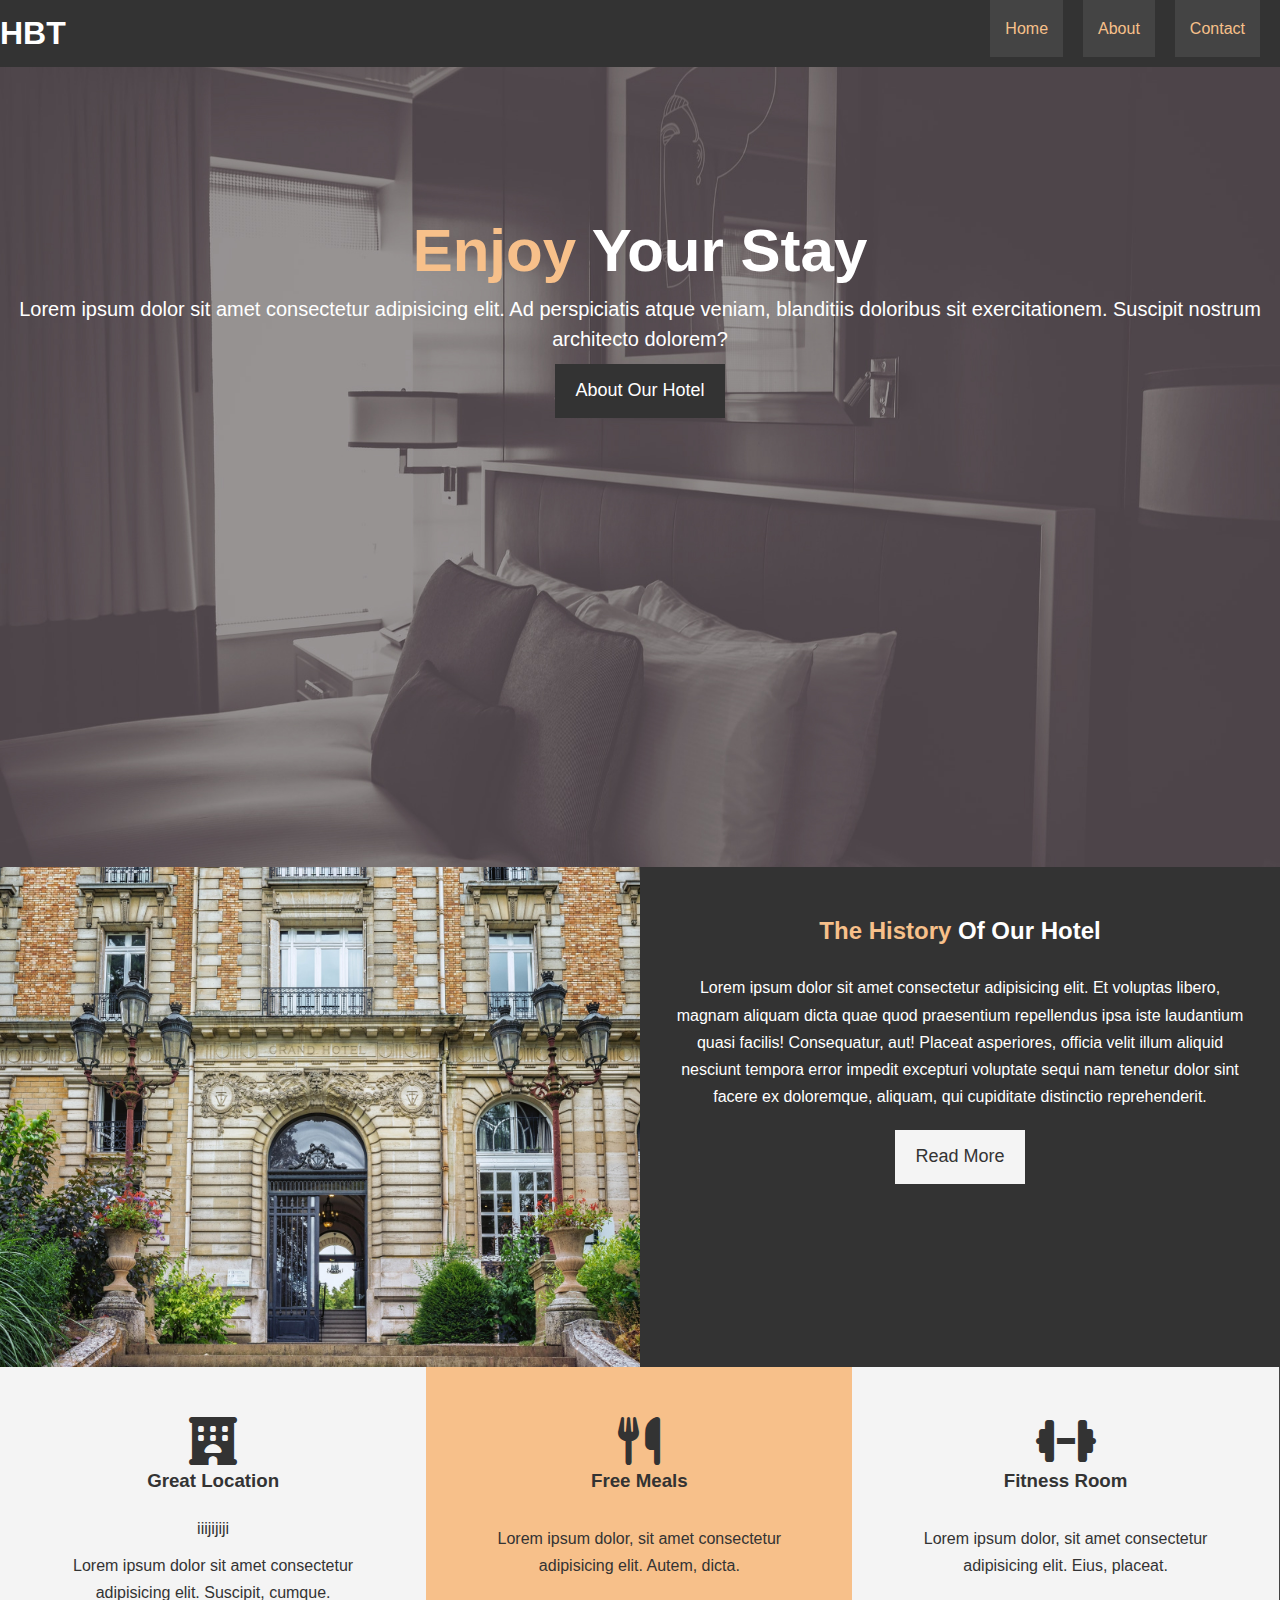
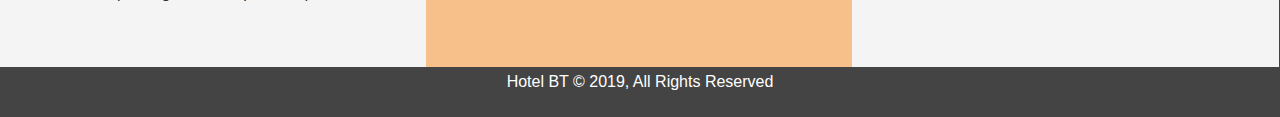
<file: index.html>
<!DOCTYPE html>
<html lang="en">
<head>
    <meta charset="UTF-8">
    <meta http-equiv="X-UA-Compatible" content="IE=edge">
    <meta name="viewport" content="width=device-width, initial-scale=1.0">
    <link rel="stylesheet" href="/style.css">
    <link rel="stylesheet" href="https://cdnjs.cloudflare.com/ajax/libs/font-awesome/6.1.1/css/all.min.css">
    <title>HOTEL BT |WEBSITE</title>
</head>
<body>
    <nav id="navbar">
        <div class="container">
            <h1 class="logo">HBT</h1>
            <ul>
                <li><a href="/index.html">Home</a></li>
                <li><a href="/about.html">About</a></li>
                <li><a href="#">Contact</a></li>
            </ul>


        </div>
    </nav>
    <section id="showcase">
        <div class="container">
            <div class="showcase-content">
                <h1 class="text-primary">Enjoy <span>Your Stay</span></h1>
                <p class="lead">Lorem ipsum dolor sit amet consectetur adipisicing elit. Ad perspiciatis atque veniam, blanditiis doloribus sit exercitationem. Suscipit nostrum architecto dolorem?</p>
                <a href="#" class="btn">About Our Hotel</a>
            </div>
        </div>
    </section>
    <section id="home-info">
        <div class="info-img">

        </div>
        <div class="info-content">
<h2 ><span class="text-primary">The History</span> Of Our Hotel</h2>
<p>Lorem ipsum dolor sit amet consectetur adipisicing elit. Et voluptas libero, magnam aliquam dicta quae quod praesentium repellendus ipsa iste laudantium quasi facilis! Consequatur, aut! Placeat asperiores, officia velit illum aliquid nesciunt tempora error impedit excepturi voluptate sequi nam tenetur dolor sint facere ex doloremque, aliquam, qui cupiditate distinctio reprehenderit.</p>
<a href="#" class="btn">Read More</a>
        </div>
    </section>
    <section id="features">
        <div class="box bg-light">
            <i class="fa-solid fa-hotel fa-3x"></i>
            <h3>Great Location</h3>
            iiijijiji
            <p>Lorem ipsum dolor sit amet consectetur adipisicing elit. Suscipit, cumque.</p>

        </div>
        <div class="box bg-orange">
            <i class="fa-solid fa-utensils fa-3x"></i>
            <h3>Free Meals</h3>
            <p>Lorem ipsum dolor, sit amet consectetur adipisicing elit. Autem, dicta.</p>
        </div>
        <div class="box bg-light">
            <i class="fa-solid fa-dumbbell fa-3x"></i>
            <h3>Fitness Room</h3>
            <p>Lorem ipsum dolor, sit amet consectetur adipisicing elit. Eius, placeat.</p>
        </div>
    </section>
    <footer id="main-footer">
        <p>Hotel BT &copy; 2019, All Rights Reserved </p>
    </footer>
</body>
</html>
</file>
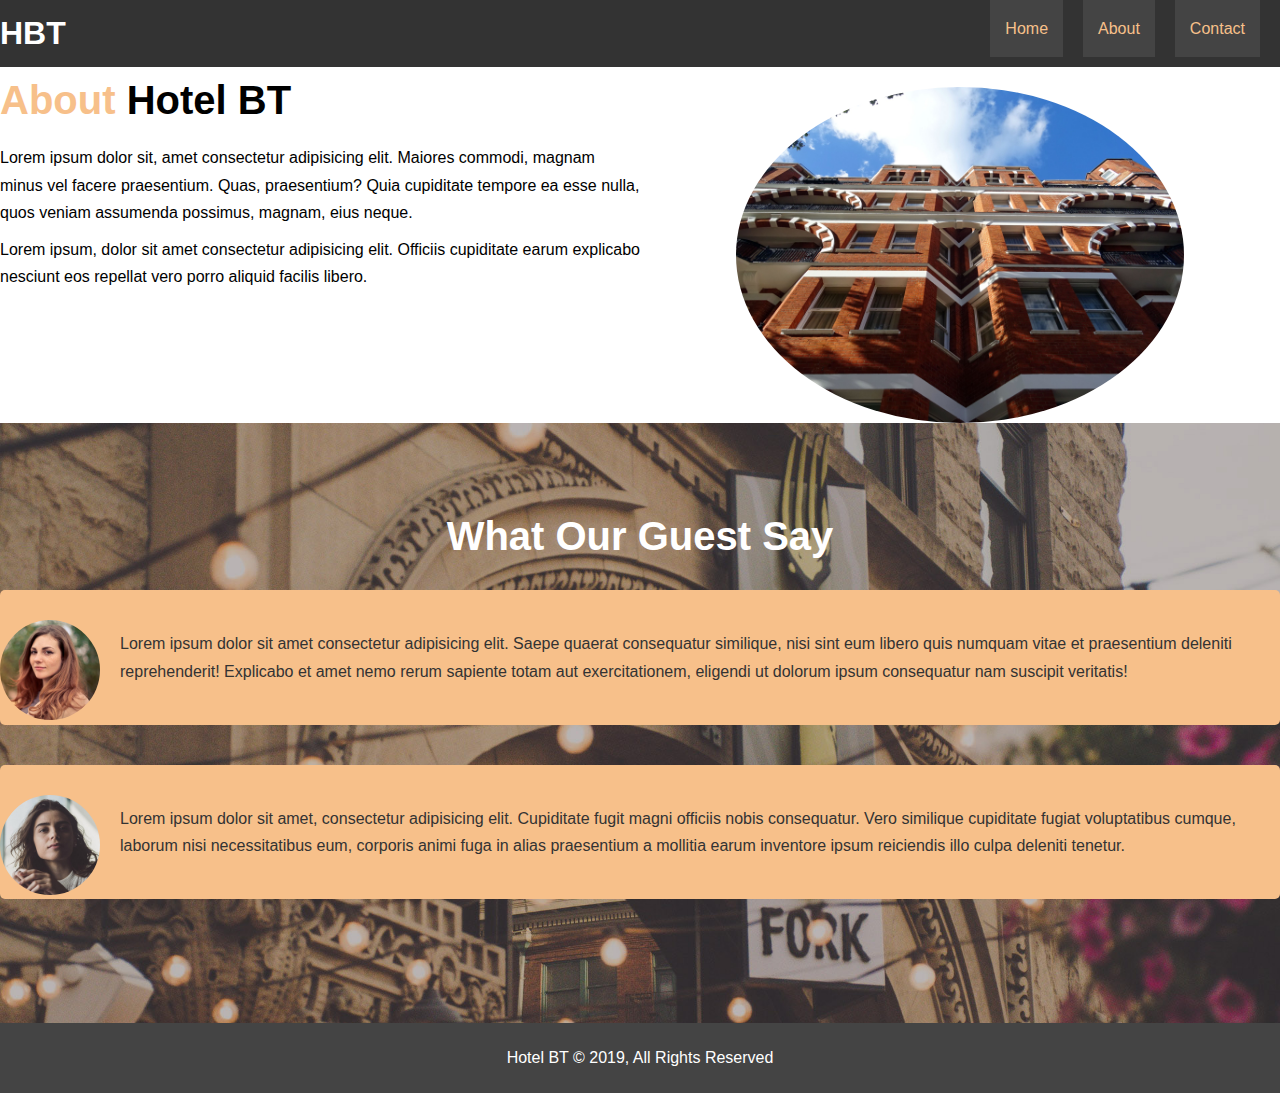
<file: about.html>
<!DOCTYPE html>
<html lang="en">

<head>
    <meta charset="UTF-8">
    <meta http-equiv="X-UA-Compatible" content="IE=edge">
    <meta name="viewport" content="width=device-width, initial-scale=1.0">
    <title>HOTEL BT |WEBSITE</title>
    <link rel="stylesheet" href="/style.css">
</head>

<body>
    <nav id="navbar">
        <div class="container">
            <h1 class="logo">HBT</h1>
            <ul>
                <li><a href="/index.html">Home</a></li>
                <li><a href="/about.html">About</a></li>
                <li><a href="#">Contact</a></li>
            </ul>


        </div>
    </nav>
    
    <section id="about-info">
        <div class="container">
            <div class="info-left">
                <h1><span class="text-primary">About</span> Hotel BT</h1>
                <p>Lorem ipsum dolor sit, amet consectetur adipisicing elit. Maiores commodi, magnam minus vel facere
                    praesentium. Quas, praesentium? Quia cupiditate tempore ea esse nulla, quos veniam assumenda
                    possimus, magnam, eius neque.</p>
                <p>Lorem ipsum, dolor sit amet consectetur adipisicing elit. Officiis cupiditate earum explicabo
                    nesciunt eos repellat vero porro aliquid facilis libero.</p>
            </div>
            <div class="info-right">
                <img src="/images/photo-2.jpg" alt="">
            </div>
        </div>
    </section>
    <div class="clr"></div>
    <section id="testimonials">
        <div class="container">
            <h2>What Our Guest Say</h2>
            <div class="testimonial bg-orange">
                <img src="/images/person-1.jpg" alt="">
                <p>Lorem ipsum dolor sit amet consectetur adipisicing elit. Saepe quaerat consequatur similique, nisi
                    sint eum libero quis numquam vitae et praesentium deleniti reprehenderit! Explicabo et amet nemo
                    rerum sapiente totam aut exercitationem, eligendi ut dolorum ipsum consequatur nam suscipit
                    veritatis!</p>
            </div>
            <div class="testimonial bg-orange">
                <img src="/images/person-2.jpg" alt="">
                <p>Lorem ipsum dolor sit amet, consectetur adipisicing elit. Cupiditate fugit magni officiis nobis
                    consequatur. Vero similique cupiditate fugiat voluptatibus cumque, laborum nisi necessitatibus eum,
                    corporis animi fuga in alias praesentium a mollitia earum inventore ipsum reiciendis illo culpa
                    deleniti tenetur.</p>
            </div>
        </div>
    </section>
    <footer id="main-footer">
        <p>Hotel BT &copy; 2019, All Rights Reserved </p>
    </footer>
</body>

</html>
</file>
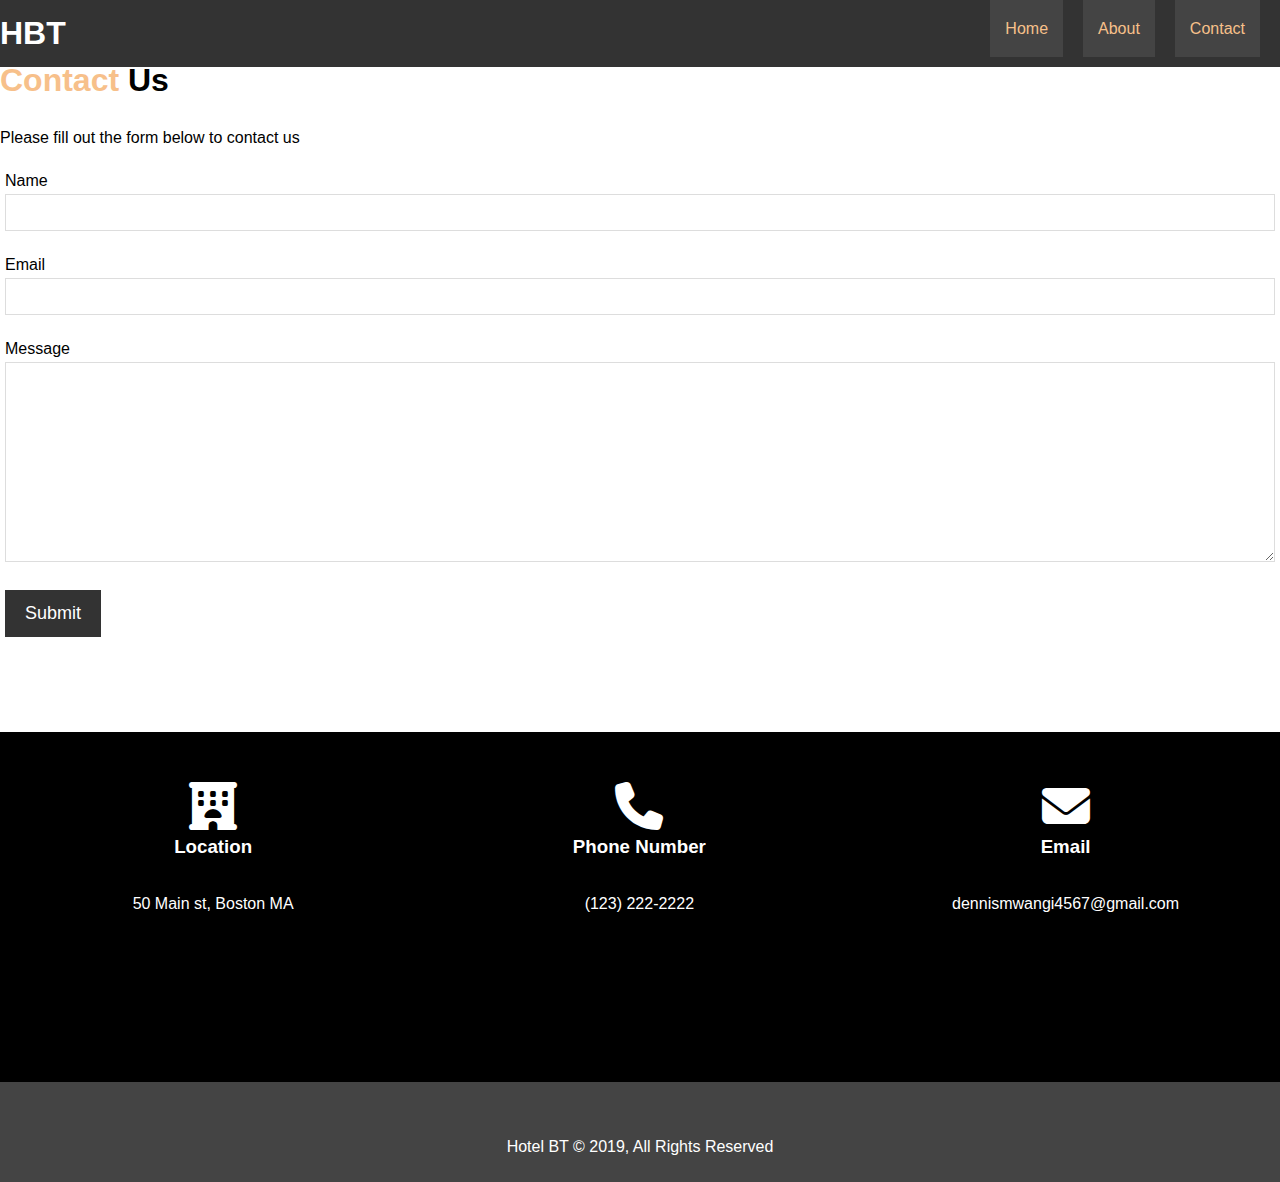
<file: contact.html>
<!DOCTYPE html>
<html lang="en">

<head>
    <meta charset="UTF-8">
    <meta http-equiv="X-UA-Compatible" content="IE=edge">
    <meta name="viewport" content="width=device-width, initial-scale=1.0">
    <link rel="stylesheet" href="/style.css">
    <link rel="stylesheet" href="https://cdnjs.cloudflare.com/ajax/libs/font-awesome/6.1.1/css/all.min.css">
    <title>Document</title>
</head>

<body>
    <nav id="navbar">
        <div class="container">
            <h1 class="logo">HBT</h1>
            <ul>
                <li><a href="/index.html">Home</a></li>
                <li><a href="/about.html">About</a></li>
                <li><a href="#">Contact</a></li>
            </ul>


        </div>
    </nav>
    <section id="contact-form">
        <div class="container">
            <h1> <span class="text-primary">Contact</span> Us</h1>
            <p>Please fill out the form below to contact us</p>
            <form action="#">
                <div class="form-group">
                    <label for="name"> Name</label>
                    <input type="text" id="name">
                </div>
                <div class="form-group"> <label for="email">Email</label>
                    <input type="text" id="email">
                </div>
                <div class="form-group">
                    <label for="message">Message</label>
                    <textarea id="message"></textarea>

                </div>
                <button class="btn" type="submit">Submit</button>
            </form>
        </div>
    </section>
    <section id="contact-info">
        <div class="container">
            <div class="box bx">
                <i class="fa-solid fa-hotel fa-3x"></i>
                <h3>Location</h3>
                <p>50 Main st, Boston MA</p>

            </div>
            <div class="box bx">
                <i class="fa-solid fa-phone fa-3x"></i>
                <h3>Phone Number</h3>
                <p>(123) 222-2222</p>
            </div>
            <div class="box bx">
                <i class="fa-solid fa-envelope fa-3x"></i>
                <h3>Email</h3>
                <p>dennismwangi4567@gmail.com</p>
            </div>
        </div>
    </section>
    <footer id="main-footer">
        <p>Hotel BT &copy; 2019, All Rights Reserved </p>
    </footer>

</body>

</html>
</file>
<file: style.css>
/* reset  default margin and padding*/
*{
    padding: 0;
    margin: 0;
    box-sizing: border-box;
}
html{
    font-family: 'Segoe UI', Tahoma, Geneva, Verdana, sans-serif;
    line-height: 1.7em;
}
a{
    text-decoration: none;
}
ul{
    list-style: none;
}
/* utilility classes */
.contanier{
    max-width: 1900px;
    margin: auto;
    overflow: hidden;
}
.lead{
    font-size: 20px;
}
p{
    margin: 10px 0;
}
h1,h2,h3{
    padding-bottom: 20px;
}
.btn{
    font-size: 18px;
    color: #fff;
    background-color: #333;
    padding: 13px 20px;
    border: none;
    cursor: pointer;
    display: inline-block;
}
.text-primary{
    color: #f7c08a;
}
.clr{
    clear: both;
}
.bg-light{
    background-color: #f4f4f4;
    color: #333;
}
.bg-orange{
    background-color: #f7c08a;
    color: #333;
}
/* navbar */
#navbar{
    background-color: #333;
    color: #fff;
    overflow: hidden;
}
#navbar a{
    color: #fff;
    margin-right: 20px;
}
#navbar h1{
    float: left;
    padding-top: 20px;
    padding-bottom: 20px;
}
#navbar ul{
    float: right;
}
#navbar ul li{
    float: left;
}
#navbar ul li a{
    color: #f7c08a;
    text-align: center;
    padding: 15px;
    display: block;
    background-color: #444;
}
/* showcase */
#showcase{
    background-image: url(/images/showcase.jpg);
    height: 800px;
    background-position: center;
    background-repeat: no-repeat;
    background-size: cover;
}
#showcase .showcase-content{
    color: white;
    text-align: center;
    padding-top: 170px;
}
#showcase .showcase-content h1{
    font-size: 60px;
    font-weight: 1.2em;
}
#showcase .showcase-content p{
    line-height: 1.5em;

}
#showcase .showcase-content h1 span{
    color: white;
}
/* home info */
#home-info{
    height: 500px;
}
#home-info .info-img{
 float: left;
 width:50% ;
 background-image: url(/images/photo-1.jpg);
 background-position: center;
 background-repeat: no-repeat;
 background-size: cover;
 min-height: 500px;
}
#home-info .info-content{
    float: right;
    width: 50%;
    height: 100%;
    text-align: center;
    padding: 50px 30px;
    background-color: #333;
    color: white;

}
#home-info .info-content .btn{
    background-color: #f4f4f4;
    color: #333;
    margin-top: 10px;
}
/* features */
.box{
    float:left;
    width: 33.3%;
    padding: 50px;
    text-align: center;
    height: 300px;
}
/* footer */
#main-footer{
    background-color: #444;
    text-align: center;
    padding: 10px 0;
    color: #fff;
    line-height: 30px;
    
    
}
/*  About info */
#about-info{
    padding: 20px 0;
}
#about-info .info-left{
    float: left;
    width: 50%;
    min-height: 100%;
}
#about-info .info-left h1{
    font-size: 40px;
}
#about-info  .info-right{
    float: right;
    width: 50%;
    min-height: 100%;
}
#about-info  .info-right img{
    margin: auto;
    width: 70%;
    border-radius: 50%;
    display: block;
}
/* Testimonials */
#testimonials{
    height: 600px;
    background-image: url(/images/test-bg.jpg);
    background-position: center;
 background-repeat: no-repeat;
 background-size: cover;
 padding: 100px 0px;
}
#testimonials h2{
    color: #fff;
    text-align: center;
    font-size: 40px;
    padding-bottom: 40px;
}
#testimonials .testimonial{
    padding: 30px 0px;
    margin-bottom: 40px;
    border-radius: 5px;
}
#testimonials .testimonial img{
    width: 100px;
    float: left;
    margin-right: 20px;
    border-radius: 50%;
}

/* contact */
#contact-form .form-group{
    margin-bottom: 20px;
}
#contact-form .form-group label{
    display: block;
}
#contact-form .form-group input, #contact-form .form-group textarea
{
 width: 100%;
 padding: 10px;
 border: 1px solid #ddd;   
}
#contact-form .form-group textarea{
    height: 200px;
}
#contact-form form{
    padding: 5px;
}
#contact-form .form-group input:focus, #contact-form .form-group textarea:focus{
    border-color: #f7c08a;
    outline: none;
}
.bx{
    height: 400px;
}
#contact-info{
    background-color: black;
    height: 350px;
    color: #fff;
margin-top: 90px;
}
</file>
